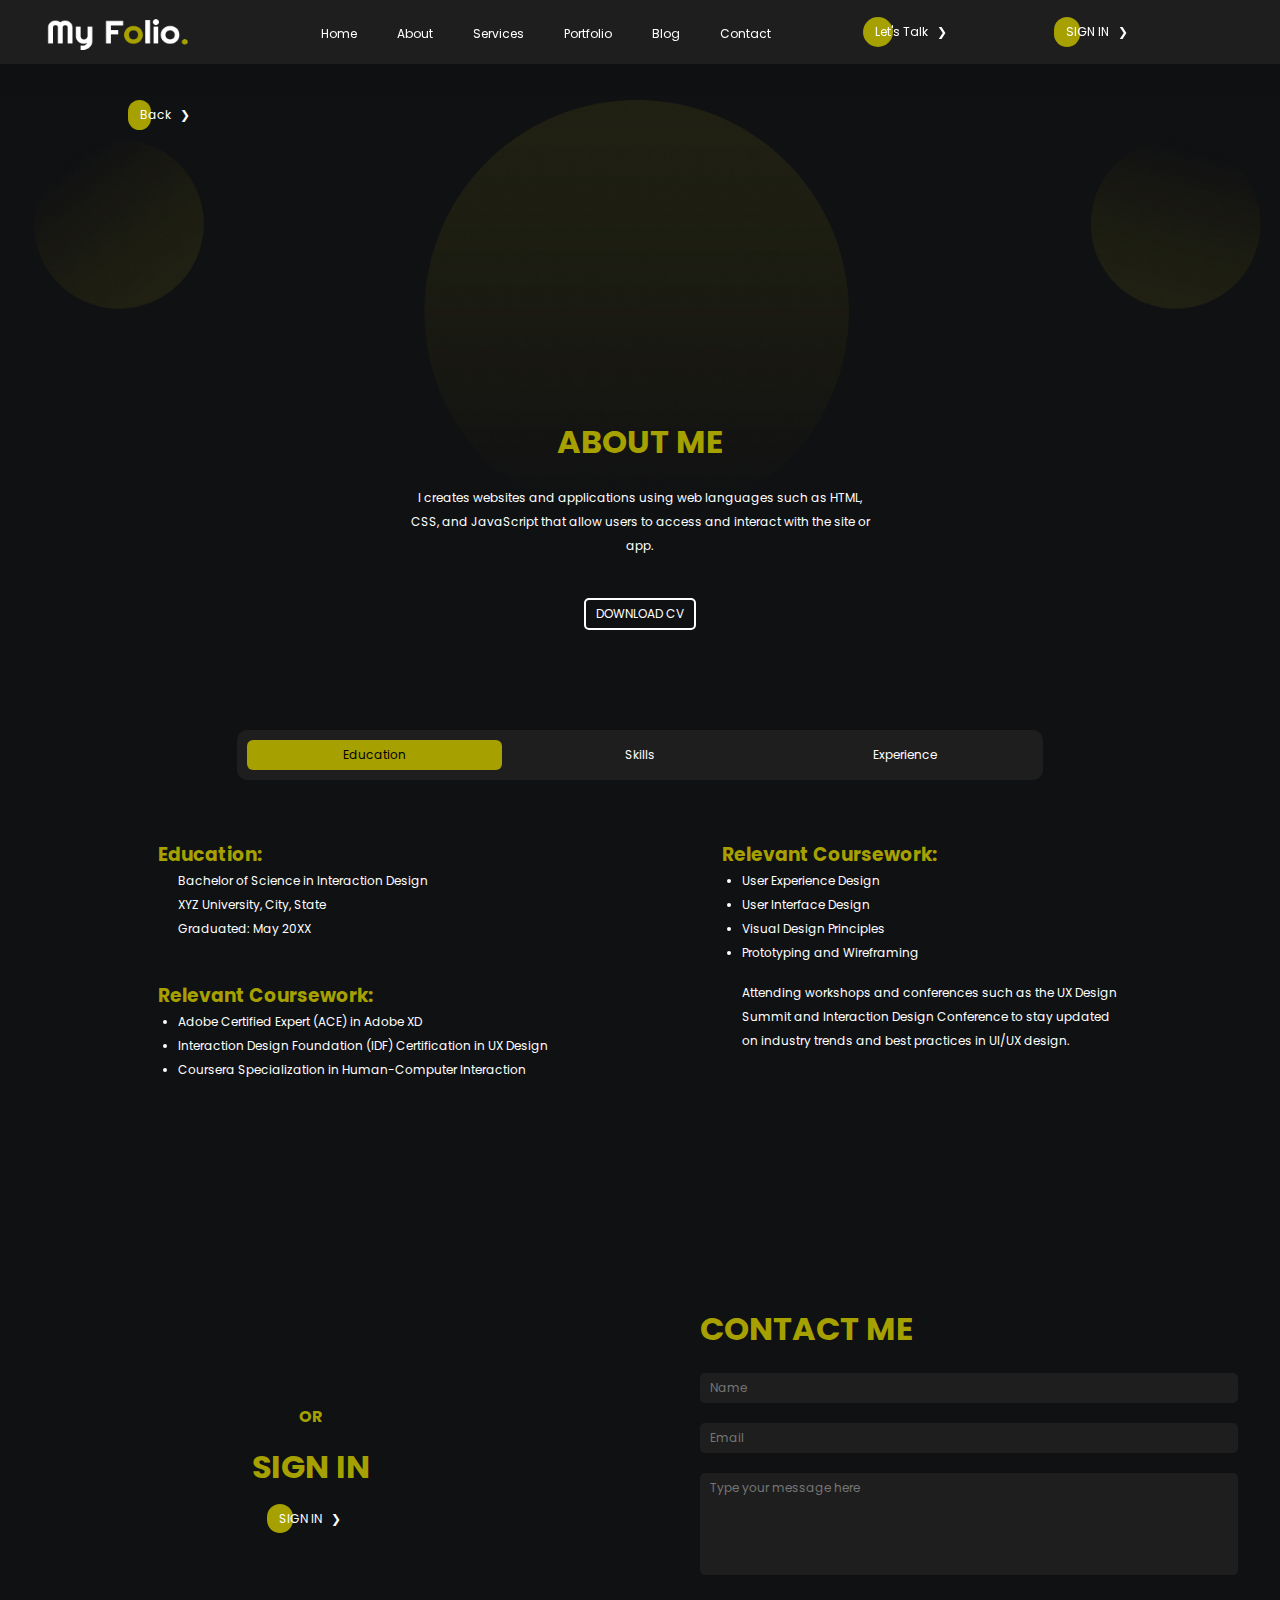
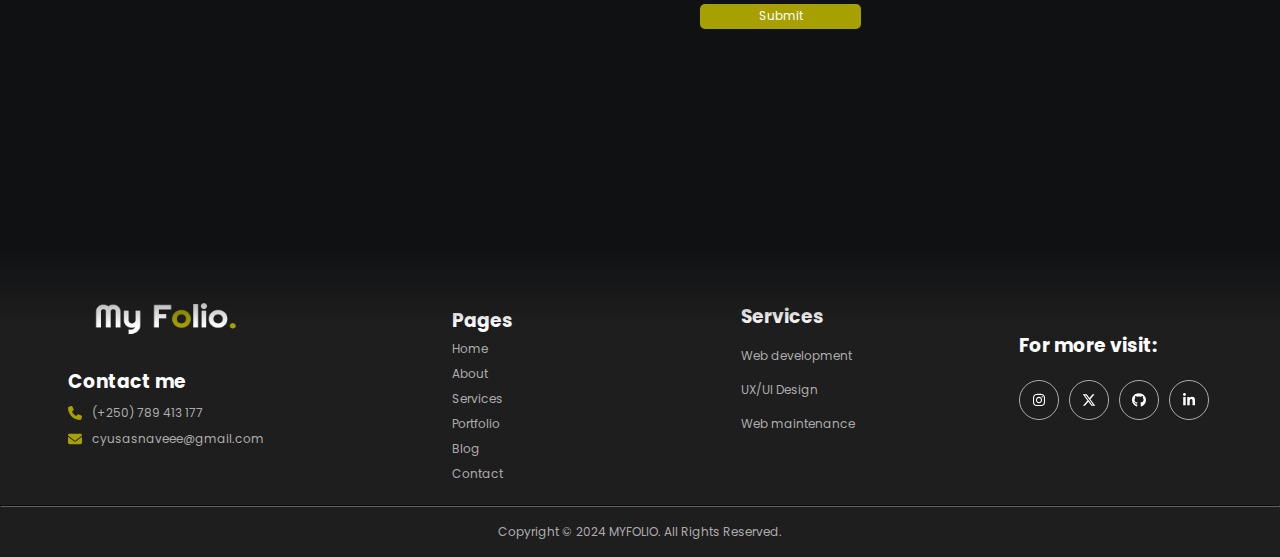
<file: UI/HTML/about.html>
<!DOCTYPE html>
<html lang="en">
  <head>
    <meta charset="UTF-8" />
    <meta name="viewport" content="width=device-width, initial-scale=1.0" />
    <link rel="stylesheet" href="../stylesheets/index.css" />
    <link rel="preconnect" href="https://fonts.googleapis.com" />
    <link rel="preconnect" href="https://fonts.gstatic.com" crossorigin />
    <link
      href="https://fonts.googleapis.com/css2?family=Poppins:wght@300;400;500;600;700&display=swap"
      rel="stylesheet"
    />
    <link
      rel="shortcut icon"
      href="../Assets/favIcon.png"
      type="image/x-icon"
    />
    <title>About Me</title>
  </head>
  <body>
    <main>
      <!-- ------------------------navigation--------------------------------- -->

      <div class="navigation-container">
        <img src="../Assets/logo.png" class="logo" />
        <ul class="nav-list" id="sidemenu">
          <li>
            <div>
              <img
                src="../Assets/xmark-solid.svg"
                class="for-menu"
                onclick="closemenu()"
              />
            </div>
          </li>
          <li><a href="../index.html#home">Home</a></li>
          <li><a href="#">About</a></li>
          <li><a href="../index.html#services">Services</a></li>
          <li><a href="../index.html#portfolio">Portfolio</a></li>
          <li><a href="../index.html#blog">Blog</a></li>
          <li><a href="#contact">Contact</a></li>
        </ul>
        <a href="#contact" class="button-hover"
          ><span>Let's Talk &nbsp; &#10095; </span></a
        >
        <a href="./signIn.html" class="button-hover"
          ><span>SIGN IN &nbsp; &#10095;</span></a
        >
        <div>
          <img
            src="../Assets/bars-solid.svg"
            class="for-menu"
            onclick="openmenu()"
          />
        </div>
      </div>
      <!-- --------------------------about----------------------------- -->

      <div class="about-section">
        <div class="about-page-head-container">
          <img src="../Assets/Group 1000003396.png" alt="" />
          <a href="../index.html#home" class="button-hover back-btn"
            ><span>Back &nbsp; &#10095; </span></a
          >
          <div class="about-head-content">
            <h1 class="portfolio-title">About me</h1>
            <p>
              I creates websites and applications using web languages such as
              HTML, CSS, and JavaScript that allow users to access and interact
              with the site or app.
            </p>
            <a href="#" class="download-btn" download>Download CV</a>
          </div>
        </div>
        <div class="about-content-container">
          <div class="about-contents">
            <div class="portfolio-tab">
              <button class="tablinks" onclick="openTab(event, 'About1')">
                Education
              </button>
              <button class="tablinks" onclick="openTab(event, 'About2')">
                Skills
              </button>
              <button class="tablinks" onclick="openTab(event, 'About3')">
                Experience
              </button>
            </div>
            <div class="portfolio-container">
              <div class="portfolio-content">
                <div class="tabcontent" id="About1">
                  <div class="education-container">
                    <div class="education-card">
                      <h3>Education:</h3>
                      <div class="my-education">
                        <p>Bachelor of Science in Interaction Design</p>
                        <p>XYZ University, City, State</p>
                        <p>Graduated: May 20XX</p>
                      </div>
                    </div>
                    <div class="education-card">
                      <h3>Relevant Coursework:</h3>
                      <div class="my-education">
                        <ul>
                          <li>User Experience Design</li>
                          <li>User Interface Design</li>
                          <li>Visual Design Principles</li>
                          <li>Prototyping and Wireframing</li>
                        </ul>
                      </div>
                    </div>
                    <div class="education-card">
                      <h3>Relevant Coursework:</h3>
                      <div class="my-education">
                        <ul>
                          <li>Adobe Certified Expert (ACE) in Adobe XD</li>
                          <li>
                            Interaction Design Foundation (IDF) Certification in
                            UX Design
                          </li>
                          <li>
                            Coursera Specialization in Human-Computer
                            Interaction
                          </li>
                        </ul>
                      </div>
                    </div>
                    <div class="education-card">
                      <div class="my-education">
                        <p>
                          Attending workshops and conferences such as the UX
                          Design Summit and Interaction Design Conference to
                          stay updated on industry trends and best practices in
                          UI/UX design.
                        </p>
                      </div>
                    </div>
                  </div>
                </div>
                <div class="tabcontent" id="About2">
                  <div class="education-container">
                    <div class="education-card">
                      <h3>Skills:</h3>
                      <div class="my-education">
                        <ul>
                          <li>Problem-Solving</li>
                          <li>Database Management</li>
                          <li>Web Development</li>
                          <li>Software Architecture</li>
                          <li>Soft Skills</li>
                        </ul>
                      </div>
                    </div>
                  </div>
                </div>
                <div class="tabcontent" id="About3">
                  <div class="education-container">
                    <div class="education-card">
                      <h3>Experiences:</h3>
                      <div class="my-education">
                        <ul>
                          <br>
                          <strong>Software Developer</strong>
                          <br>
                          <p>
                            XYZ Tech Solutions, Anytown, USA | January 2018 -
                            Present
                          </p>
                          <br>
                          <strong>Responsibilities:</strong>
                          <br>
                          <li>
                            Collaborate with a cross-functional team of
                            developers, designers, and product managers to
                            develop and maintain web applications.
                          </li>
                          <li>
                            Participate in all phases of the software
                            development lifecycle, including requirements
                            gathering, design, implementation, testing,
                            deployment, and maintenance.
                          </li>
                        </ul>
                      </div>
                    </div>
                  </div>
                </div>
              </div>
            </div>
          </div>
        </div>
      </div>

      <!-- ------------------------- Contact ------------------------------ -->

      <div class="contact-section" id="contact">
        <div class="contact-container">
          <div class="sign-in-section">
            <h4>OR</h4>
            <h1>SIGN IN</h1>
            <div>
              <a href="./signIn.html" class="button-hover contact-btn"
                ><span>SIGN IN &nbsp; &#10095;</span></a
              >
            </div>
          </div>
          <div class="message-container">
            <h1 class="portfolio-title">contact me</h1>
            <form action="">
              <div>
                <input
                  type="text"
                  class="contact-input"
                  placeholder="Name"
                  required
                />
              </div>
              <div>
                <input
                  type="email"
                  class="contact-input"
                  placeholder="Email"
                  required
                />
              </div>
              <div>
                <textarea
                  class="contact-input message-input"
                  placeholder="Type your message here"
                  cols="30"
                  rows="5"
                ></textarea>
              </div>
              <div>
                <button type="submit" class="contact-submit-btn">Submit</button>
              </div>
            </form>
          </div>
        </div>
      </div>
    </main>
    <footer>
      <div class="footer-section">
        <div class="footer-blur-div"></div>
        <div class="footer-container-1">
          <div class="footer-content-1">
            <div class="content-1-logo">
              <img src="../Assets/logo.png" class="logo" />
            </div>
            <div class="footer-contact">
              <div>
                <h3>Contact me</h3>
                <div class="contact-text">
                  <img src="../Assets/phone-solid.svg" alt="" />
                  (+250) 789 413 177
                </div>
                <div class="contact-text">
                  <img src="../Assets/envelope-solid.svg" alt="" />
                  cyusasnaveee@gmail.com
                </div>
              </div>
            </div>
          </div>
          <div class="footer-content-2">
            <div class="footer-navigation">
              <div>
                <h3>Pages</h3>
                <ul>
                  <li><a href="../index.html#home">Home</a></li>
                  <li><a href="#">About</a></li>
                  <li><a href="../index.html#services">Services</a></li>
                  <li><a href="../index.html#portfolio">Portfolio</a></li>
                  <li><a href="../index.html#blog">Blog</a></li>
                  <li><a href="#contact">Contact</a></li>
                </ul>
              </div>
            </div>
          </div>

          <div class="footer-services">
            <div>
              <h3>Services</h3>
              <p>Web development</p>
              <p>UX/UI Design</p>
              <p>Web maintenance</p>
            </div>
          </div>

          <div class="footer-content-3">
            <div>
              <h3>For more visit:</h3>
              <div class="Socials-container">
                <div><img src="../Assets/instagram (1).svg" alt="" /></div>
                <div><img src="../Assets/x-twitter (1).svg" alt="" /></div>
                <div><img src="../Assets/github (1).svg" alt="" /></div>
                <div><img src="../Assets/linkedin-in (1).svg" alt="" /></div>
              </div>
            </div>
          </div>
        </div>
        <hr class="horizontal-line" />
        <div class="footer-container-2">
          Copyright &copy; 2024 MYFOLIO. All Rights Reserved.
        </div>
      </div>
    </footer>
    <script src="../Scripts/index.js"></script>
  </body>
</html>
</file>
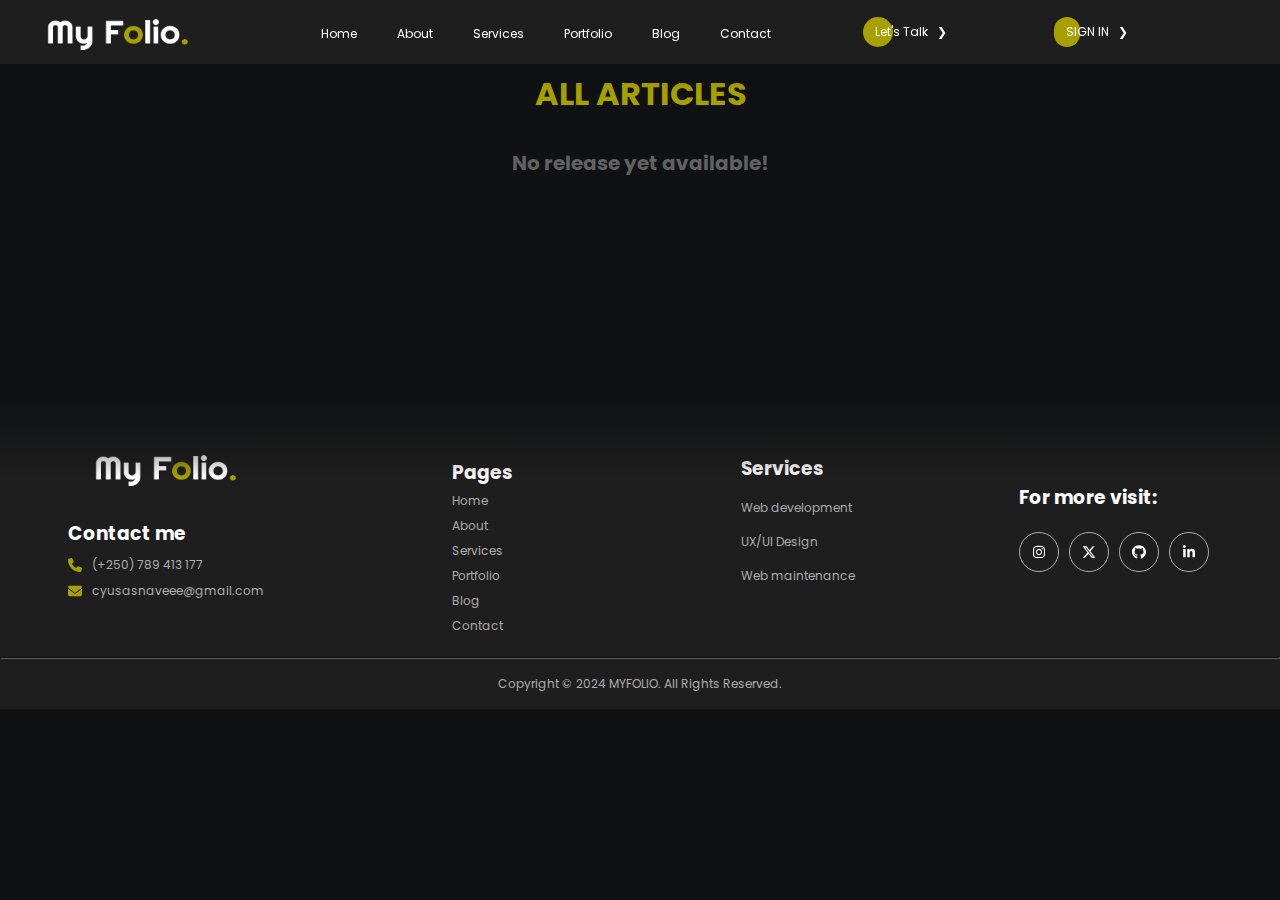
<file: UI/HTML/allArticles.html>
<!DOCTYPE html>
<html lang="en">
  <head>
    <meta charset="UTF-8" />
    <meta name="viewport" content="width=device-width, initial-scale=1.0" />
    <link rel="stylesheet" href="../stylesheets/index.css" />
    <link rel="preconnect" href="https://fonts.googleapis.com" />
    <link rel="preconnect" href="https://fonts.gstatic.com" crossorigin />
    <link
      href="https://fonts.googleapis.com/css2?family=Poppins:wght@300;400;500;600;700&display=swap"
      rel="stylesheet"
    />
    <link
      rel="shortcut icon"
      href="../Assets/favIcon.png"
      type="image/x-icon"
    />
    <title>All Projects</title>
  </head>
  <body>
    <main>
      <!-- ------------------------navigation--------------------------------- -->

      <div class="navigation-container">
        <img src="../Assets/logo.png" class="logo" />
        <ul class="nav-list" id="sidemenu">
          <li>
            <div>
              <img
                src="../Assets/xmark-solid.svg"
                class="for-menu"
                onclick="closemenu()"
              />
            </div>
          </li>
          <li><a href="../index.html">Home</a></li>
          <li><a href="../HTML/about.html">About</a></li>
          <li><a href="../index.html#services">Services</a></li>
          <li><a href="../index.html#portfolio">Portfolio</a></li>
          <li><a href="../index.html#indexBlogView">Blog</a></li>
          <li><a href="../index.html#contact">Contact</a></li>
        </ul>
        <a href="../index.html#contact" class="button-hover"
          ><span>Let's Talk &nbsp; &#10095; </span></a
        >
        <a href="../HTML/signIn.html" class="button-hover"
          ><span>SIGN IN &nbsp; &#10095;</span></a
        >
        <div>
          <img
            src="../Assets/bars-solid.svg"
            class="for-menu"
            onclick="openmenu()"
          />
        </div>
      </div>
      <!-- -------------all articles--------------------------- -->
      <div class="blog-section all-project-padding" id="blog-allArticle-page">
        <!-- <h1 class="portfolio-title center-text">All articles</h1>
        <div class="my-articles">
          <div class="blog-container">
            <div class="blog-card">
              <div class="blog-image">
                <img src="../Assets/blog-1.png" class="the-blog-image" />
              </div>
              <div class="blog-card-content">
                <h3>Reasons Business needs Agency</h3>
                <p>
                  Design Club is a digital agency specialized in ecommerce. We
                  build scalable, high-end web shops.
                </p>
                <div class="blog-card-stats">
                  <div class="blog-btn">
                    <img src="../Assets/heart-solid.svg" />
                    201
                  </div>
                  <div class="blog-btn">
                    <img src="../Assets/comment-solid.svg" alt="" />
                    301
                  </div>
                  <div>
                    <a
                      href="../HTML/singleBlog.html"
                      class="button-hover blog-btn"
                      ><span>See more &nbsp; &#10095;</span></a
                    >
                  </div>
                </div>
              </div>
            </div>
          </div>
        </div> -->
      </div>
    </main>
    <footer>
      <div class="footer-section">
        <div class="footer-blur-div"></div>
        <div class="footer-container-1">
          <div class="footer-content-1">
            <div class="content-1-logo">
              <img src="../Assets/logo.png" class="logo" />
            </div>
            <div class="footer-contact">
              <div>
                <h3>Contact me</h3>
                <div class="contact-text">
                  <img src="../Assets/phone-solid.svg" alt="" />
                  (+250) 789 413 177
                </div>
                <div class="contact-text">
                  <img src="../Assets/envelope-solid.svg" alt="" />
                  cyusasnaveee@gmail.com
                </div>
              </div>
            </div>
          </div>
          <div class="footer-content-2">
            <div class="footer-navigation">
              <div>
                <h3>Pages</h3>
                <ul>
                  <li><a href="../index.html">Home</a></li>
                  <li><a href="../HTML/about.html">About</a></li>
                  <li><a href="../index.html#services">Services</a></li>
                  <li><a href="../index.html#portfolio">Portfolio</a></li>
                  <li><a href="../index.html#blog">Blog</a></li>
                  <li><a href="../index.html#contact">Contact</a></li>
                </ul>
              </div>
            </div>
          </div>

          <div class="footer-services">
            <div>
              <h3>Services</h3>
              <p>Web development</p>
              <p>UX/UI Design</p>
              <p>Web maintenance</p>
            </div>
          </div>

          <div class="footer-content-3">
            <div>
              <h3>For more visit:</h3>
              <div class="Socials-container">
                <div><img src="../Assets/instagram (1).svg" alt="" /></div>
                <div><img src="../Assets/x-twitter (1).svg" alt="" /></div>
                <div><img src="../Assets/github (1).svg" alt="" /></div>
                <div><img src="../Assets/linkedin-in (1).svg" alt="" /></div>
              </div>
            </div>
          </div>
        </div>
        <hr class="horizontal-line" />
        <div class="footer-container-2">
          Copyright &copy; 2024 MYFOLIO. All Rights Reserved.
        </div>
      </div>
    </footer>
    <script src="../Scripts/index.js"></script>
    <script src="../Scripts/allArticles.js"></script>
  </body>
</html>
</file>
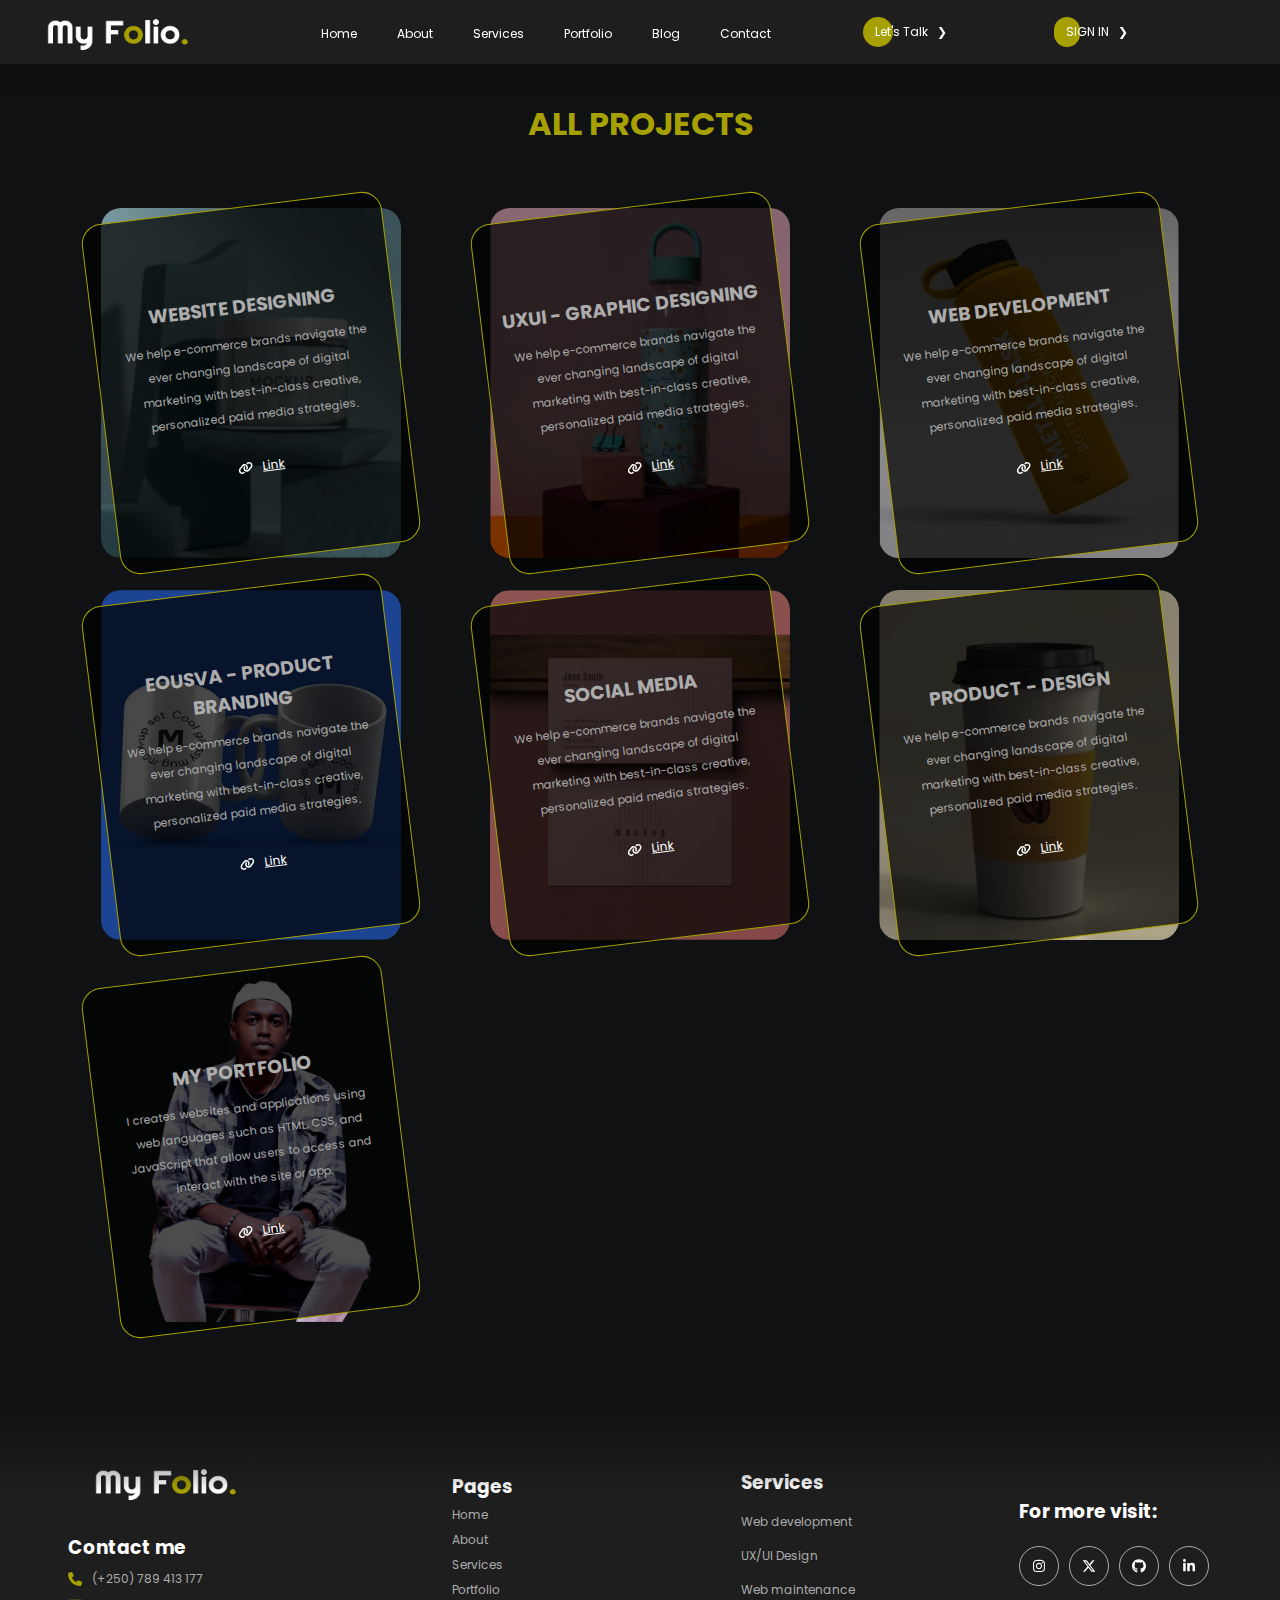
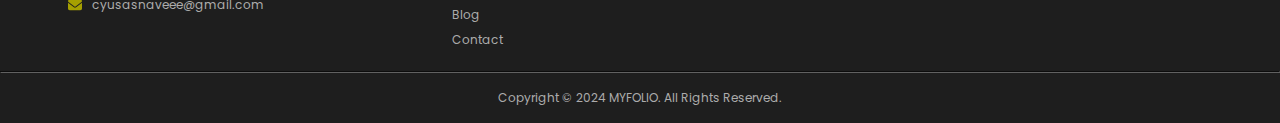
<file: UI/HTML/allProjects.html>
<!DOCTYPE html>
<html lang="en">
  <head>
    <meta charset="UTF-8" />
    <meta name="viewport" content="width=device-width, initial-scale=1.0" />
    <link rel="stylesheet" href="../stylesheets/index.css" />
    <link rel="preconnect" href="https://fonts.googleapis.com" />
    <link rel="preconnect" href="https://fonts.gstatic.com" crossorigin />
    <link
      href="https://fonts.googleapis.com/css2?family=Poppins:wght@300;400;500;600;700&display=swap"
      rel="stylesheet"
    />
    <link rel="shortcut icon" href="../Assets/favIcon.png" type="image/x-icon">
    <title>All Projects</title>
  </head>
  <body>
    <main>
      <!-- ------------------------navigation--------------------------------- -->

      <div class="navigation-container">
        <img src="../Assets/logo.png" class="logo" />
        <ul class="nav-list" id="sidemenu">
          <li>
            <div>
              <img
                src="../Assets/xmark-solid.svg"
                class="for-menu"
                onclick="closemenu()"
              />
            </div>
          </li>
          <li><a href="../index.html">Home</a></li>
          <li><a href="../HTML/about.html">About</a></li>
          <li><a href="../index.html#services">Services</a></li>
          <li><a href="../index.html#portfolio">Portfolio</a></li>
          <li><a href="../index.html#blog">Blog</a></li>
          <li><a href="../index.html#contact">Contact</a></li>
        </ul>
        <a href="#contact" class="button-hover"
          ><span>Let's Talk &nbsp; &#10095; </span></a
        >
        <a href="../HTML/signIn.html" class="button-hover"
          ><span>SIGN IN &nbsp; &#10095;</span></a
        >
        <div>
          <img
            src="../Assets/bars-solid.svg"
            class="for-menu"
            onclick="openmenu()"
          />
        </div>
      </div>
      <!-- -------------all projects--------------------------- -->
      <div class="portfolio-section all-project-padding" id="portfolio">
        <h1 class="portfolio-title">All projects</h1>
        <div class="portfolio-container">
          <div class="portfolio-content">
            <div id="Tab1" class="tabcontent">
              <div class="project-card">
                <img src="../Assets/project-1.png" class="project-image" />
                <div class="layer">
                  <h3>Website Designing</h3>
                  <p>
                    We help e-commerce brands navigate the ever changing
                    landscape of digital marketing with best-in-class creative,
                    personalized paid media strategies.
                  </p>
                  <a href="#" class="project-link">
                    <img src="../Assets/link-solid (1).svg" class="link" />
                    Link
                  </a>
                </div>
              </div>
              <div class="project-card">
                <img src="../Assets/project-2.png" class="project-image" />
                <div class="layer">
                  <h3>UXUI - Graphic Designing</h3>
                  <p>
                    We help e-commerce brands navigate the ever changing
                    landscape of digital marketing with best-in-class creative,
                    personalized paid media strategies.
                  </p>
                  <a href="#" class="project-link">
                    <img src="../Assets/link-solid (1).svg" class="link" />
                    Link
                  </a>
                </div>
              </div>
              <div class="project-card">
                <img src="../Assets/project-3.png" class="project-image" />
                <div class="layer">
                  <h3>Web Development</h3>
                  <p>
                    We help e-commerce brands navigate the ever changing
                    landscape of digital marketing with best-in-class creative,
                    personalized paid media strategies.
                  </p>
                  <a href="#" class="project-link">
                    <img src="../Assets/link-solid (1).svg" class="link" />
                    Link
                  </a>
                </div>
              </div>
              <div class="project-card">
                <img src="../Assets/project-4.png" class="project-image" />
                <div class="layer">
                  <h3>eousva - Product Branding</h3>
                  <p>
                    We help e-commerce brands navigate the ever changing
                    landscape of digital marketing with best-in-class creative,
                    personalized paid media strategies.
                  </p>
                  <a href="#" class="project-link">
                    <img src="../Assets/link-solid (1).svg" class="link" />
                    Link
                  </a>
                </div>
              </div>
              <div class="project-card">
                <img src="../Assets/project-5.png" class="project-image" />
                <div class="layer">
                  <h3>Social Media</h3>
                  <p>
                    We help e-commerce brands navigate the ever changing
                    landscape of digital marketing with best-in-class creative,
                    personalized paid media strategies.
                  </p>
                  <a href="#" class="project-link">
                    <img src="../Assets/link-solid (1).svg" class="link" />
                    Link
                  </a>
                </div>
              </div>
              <div class="project-card">
                <img src="../Assets/project-6.png" class="project-image" />
                <div class="layer">
                  <h3>Product - Design</h3>
                  <p>
                    We help e-commerce brands navigate the ever changing
                    landscape of digital marketing with best-in-class creative,
                    personalized paid media strategies.
                  </p>
                  <a href="#" class="project-link">
                    <img src="../Assets/link-solid (1).svg" class="link" />
                    Link
                  </a>
                </div>
              </div>
              <div class="project-card">
                <img src="../Assets/meSnave 1.png" class="project-image" />
                <div class="layer">
                  <h3>My portfolio</h3>
                  <p>
                    I creates websites and applications using web languages such
                    as HTML, CSS, and JavaScript that allow users to access and
                    interact with the site or app.
                  </p>
                  <a href="#" class="project-link">
                    <img src="../Assets/link-solid (1).svg" class="link" />
                    Link
                  </a>
                </div>
              </div>
            </div>
          </div>
        </div>
      </div>
    </main>
    <footer>
      <div class="footer-section">
        <div class="footer-blur-div"></div>
        <div class="footer-container-1">
          <div class="footer-content-1">
            <div class="content-1-logo">
              <img src="../Assets/logo.png" class="logo" />
            </div>
            <div class="footer-contact">
              <div>
                <h3>Contact me</h3>
                <div class="contact-text">
                  <img src="../Assets/phone-solid.svg" alt="" />
                  (+250) 789 413 177
                </div>
                <div class="contact-text">
                  <img src="../Assets/envelope-solid.svg" alt="" />
                  cyusasnaveee@gmail.com
                </div>
              </div>
            </div>
          </div>
          <div class="footer-content-2">
            <div class="footer-navigation">
              <div>
                <h3>Pages</h3>
                <ul>
                  <li><a href="../index.html">Home</a></li>
                  <li><a href="../HTML/about.html">About</a></li>
                  <li><a href="../index.html#services">Services</a></li>
                  <li><a href="../index.html#portfolio">Portfolio</a></li>
                  <li><a href="../index.html#blog">Blog</a></li>
                  <li><a href="../index.html#contact">Contact</a></li>
                </ul>
              </div>
            </div>
          </div>

          <div class="footer-services">
            <div>
              <h3>Services</h3>
              <p>Web development</p>
              <p>UX/UI Design</p>
              <p>Web maintenance</p>
            </div>
          </div>

          <div class="footer-content-3">
            <div>
              <h3>For more visit:</h3>
              <div class="Socials-container">
                <div><img src="../Assets/instagram (1).svg" alt="" /></div>
                <div><img src="../Assets/x-twitter (1).svg" alt="" /></div>
                <div><img src="../Assets/github (1).svg" alt="" /></div>
                <div><img src="../Assets/linkedin-in (1).svg" alt="" /></div>
              </div>
            </div>
          </div>
        </div>
        <hr class="horizontal-line" />
        <div class="footer-container-2">
          Copyright &copy; 2024 MYFOLIO. All Rights Reserved.
        </div>
      </div>
    </footer>
    <script src="../Scripts/index.js"></script>
  </body>
</html>
</file>
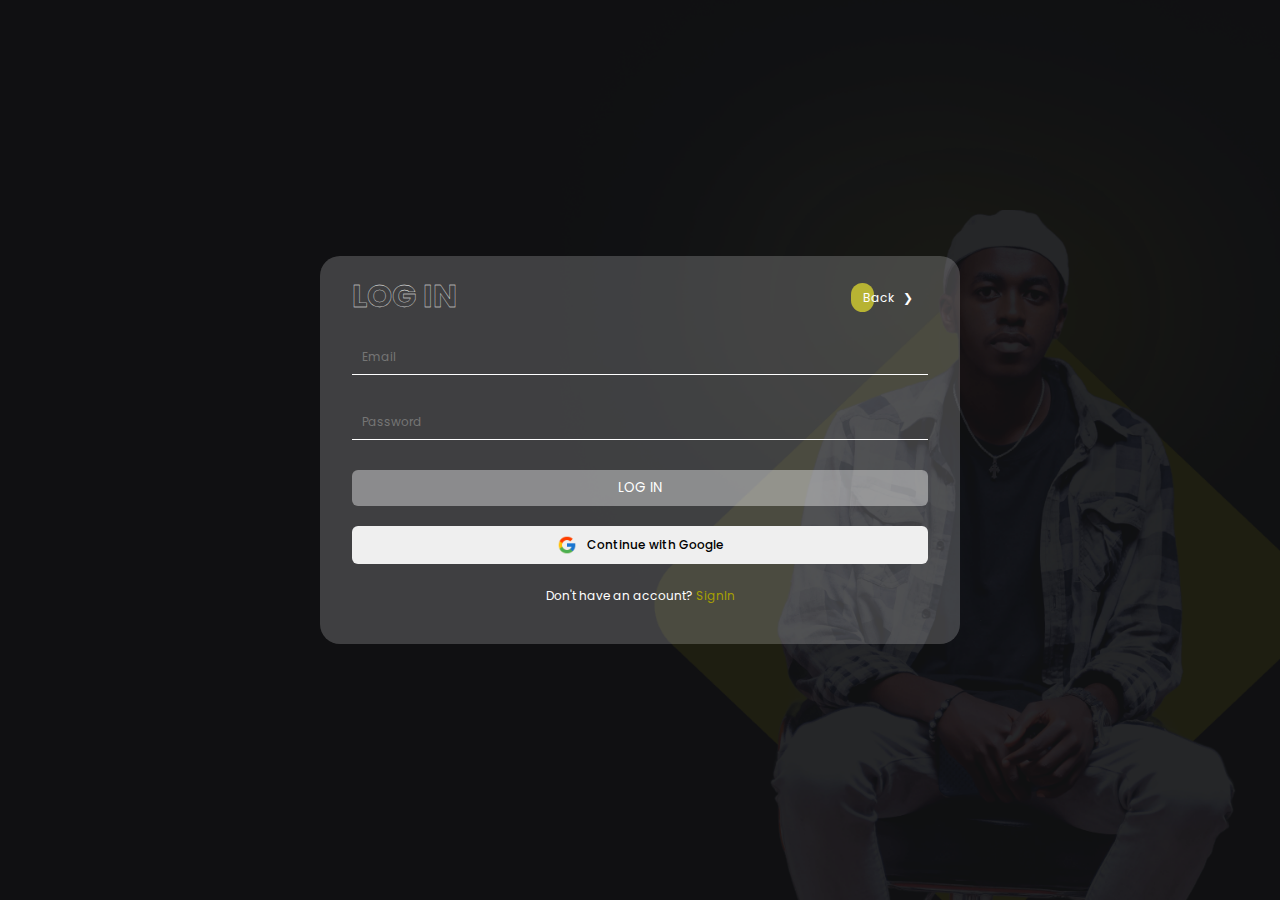
<file: UI/HTML/logIn.html>
<!DOCTYPE html>
<html lang="en">
  <head>
    <meta charset="UTF-8" />
    <meta name="viewport" content="width=device-width, initial-scale=1.0" />
    <link rel="stylesheet" href="../stylesheets/signIn.css" />
    <link rel="preconnect" href="https://fonts.googleapis.com" />
    <link rel="preconnect" href="https://fonts.gstatic.com" crossorigin />
    <link
      href="https://fonts.googleapis.com/css2?family=Poppins:wght@300;400;500;600;700&display=swap"
      rel="stylesheet"
    />
    <link
      rel="shortcut icon"
      href="../Assets/favIcon.png"
      type="image/x-icon"
    />
    <title>LOG IN</title>
  </head>
  <body>
    <div class="back-blur">
      <div id="loader-container">
        <div class="loader"></div>
      </div>
      <div class="signIn-section">
        <div class="sign-form-container">
          <div class="signIn-head">
            <h1>Log in</h1>
            <div class="view-all-article-container">
              <a href="./signIn.html" class="button-hover"
                ><span>Back &nbsp; &#10095;</span></a
              >
            </div>
          </div>
          <div class="validation-container" id="LogInvalidationContainer"></div>
          <form id="myLogInForm">
            <p>
              <input
                type="email"
                name="email"
                id="LogInEmail"
                class="signIn-input"
                placeholder="Email"
              />
            </p>
            <p>
              <input
                type="password"
                name="password"
                id="LogInPassword"
                class="signIn-input"
                placeholder="Password"
              />
            </p>
            <button
              href="../HTML/adminPanel.html"
              type="submit"
              class="sign-submit-button"
            >
              LOG IN
            </button>
          </form>
          <button class="google-button">
            <img src="../Assets/icons8-google-48 (2).png" alt="" />
            Continue with Google
          </button>
          <p>
            Don't have an account?
            <a href="../HTML/signIn.html" class="link">SignIn</a>
          </p>
        </div>
      </div>
    </div>
    <script src="../Scripts/logIn.js"></script>
  </body>
</html>
</file>
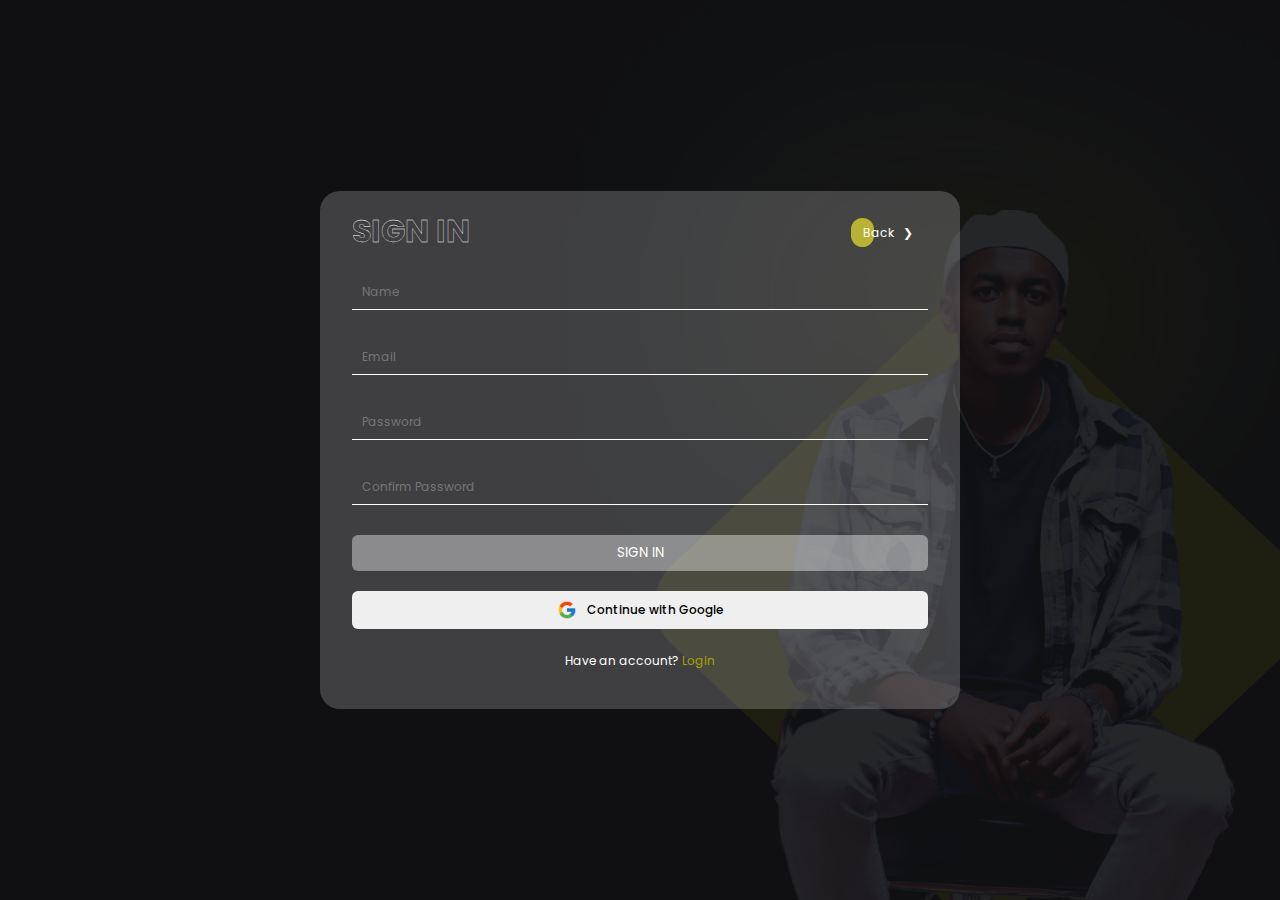
<file: UI/HTML/signIn.html>
<!DOCTYPE html>
<html lang="en">
  <head>
    <meta charset="UTF-8" />
    <meta name="viewport" content="width=device-width, initial-scale=1.0" />
    <link rel="preconnect" href="https://fonts.googleapis.com" />
    <link rel="preconnect" href="https://fonts.gstatic.com" crossorigin />
    <link
      href="https://fonts.googleapis.com/css2?family=Poppins:wght@300;400;500;600;700&display=swap"
      rel="stylesheet"
    />
    <link
      rel="shortcut icon"
      href="../Assets/favIcon.png"
      type="image/x-icon"
    />
    <link rel="stylesheet" href="../stylesheets/signIn.css" />

    <title>SIGN IN</title>
  </head>
  <body>
    <div class="back-blur">
      <div id="loader-container">
        <div class="loader"></div>
      </div>
      <div class="signIn-section">
        <div class="sign-form-container">
          <div class="signIn-head">
            <h1>Sign in</h1>
            <div class="view-all-article-container">
              <a href="../index.html" class="button-hover"
                ><span>Back &nbsp; &#10095;</span></a
              >
            </div>
          </div>
          <div class="validation-container" id="validationContainer"></div>
          <form id="mySignInForm">
            <p>
              <input
                type="text"
                name="name"
                id="signInName"
                class="signIn-input"
                placeholder="Name"
              />
            </p>
            <p>
              <input
                type="email"
                name="email"
                id="signInEmail"
                class="signIn-input"
                placeholder="Email"
              />
            </p>
            <p>
              <input
                type="password"
                name="password"
                id="SignInPassword"
                class="signIn-input"
                placeholder="Password"
              />
            </p>
            <p>
              <input
                type="password"
                name="ConfirmPassword"
                id="signInConfirmPassword"
                class="signIn-input"
                placeholder="Confirm Password"
              />
            </p>
            <button type="submit" class="sign-submit-button">SIGN IN</button>
          </form>
          <button class="google-button">
            <img src="../Assets/icons8-google-48 (2).png" alt="" />
            Continue with Google
          </button>
          <p>
            Have an account? <a href="../HTML/logIn.html" class="link">LogIn</a>
          </p>
        </div>
      </div>
    </div>
    <script src="../Scripts/signIn.js"></script>
  </body>
</html>
</file>
<file: UI/stylesheets/index.css>
* {
  margin: 0;
  padding: 0;
  box-sizing: border-box;
  font-family: "Poppins", sans-serif;
  scroll-behavior: smooth;
}

:root {
  --fav-color: #a6a001;
  --black-light: #1e1e1e;
  --base-black: #101113;
  --light-gray: #616161;
  --nd-light-gray: #acacac;
  --XX-small-font-size: 0.5rem;
  --X-small-font-size: 0.75rem;
  --small-font-size: 0.85rem;
  --base-font-size: 1rem;
  --medium-font-size: 1.25rem;
  --large-font-size: 1.5rem;
  --extra-large-font-size: 2rem;
}
body {
  background: var(--base-black);
  color: #fff;
  width: 100%;
  height: max-content;
  overflow-x: hidden;
}
::-webkit-scrollbar {
  width: 10px;
}
::-webkit-scrollbar-track {
  background: transparent;
}
::-webkit-scrollbar-thumb {
  background: transparent;
  border: 1px solid var(--light-gray);
  border-radius: 100svw;
}
.flex-center {
  display: flex;
  justify-content: center;
  align-items: center;
}
.flex-col-center {
  display: flex;
  justify-content: center;
  align-items: center;
  flex-direction: column;
}
.flex-btn-center {
  display: flex;
  justify-content: space-between;
  align-items: center;
}
.flex-around-center {
  display: flex;
  justify-content: space-around;
  align-items: center;
}
.w-full {
  width: 100%;
}
.h-full {
  height: 100%;
}
.h-max {
  height: max-content;
}
.w-auto {
  width: 90%;
  margin: auto;
}
.text-sm {
  font-size: var(--X-small-font-size);
}
main {
  padding-bottom: 50px;
}
.lines {
  position: absolute;
  top: 0;
  width: 90%;
  margin: auto;
  z-index: -1;
}
.navigation-container {
  width: 100%;
  height: 4rem;
  background: var(--black-light);
  position: fixed;
  top: 0;
  left: 0;
  display: flex;
  align-items: center;
  justify-content: space-around;
  z-index: 999;
  box-shadow: 1px 1px 20px var(--base-black);
}
.logo {
  width: 9rem;
  height: 2.5rem;
}
.nav-list {
  display: flex;
  gap: 2.5rem;
  list-style: none;
}
.nav-list li a {
  position: relative;
  background: transparent;
  transition: 0.3s;
  text-decoration: none;
  color: white;
  font-size: var(--X-small-font-size);
}
.nav-list li a:hover {
  color: var(--fav-color);
}
.button-hover {
  position: relative;
  background: transparent;
  transition: 0.3s ease-in-out;
  padding: 6px 15px 6px 12px;
  border-radius: 100svw;
  color: #fff;
  text-decoration: none;
  font-size: var(--X-small-font-size);
}
.button-hover span {
  z-index: 1;
}
.button-hover::before {
  content: "";
  width: 30%;
  height: 100%;
  position: absolute;
  background-color: var(--fav-color);
  border-radius: 100svw;
  top: 0;
  left: 0;
  z-index: -1;
  transition: 0.3s ease-in-out;
}
.button-hover:hover {
  color: #fff;
  z-index: 2;
}
.button-hover:hover::before {
  width: 100%;
  z-index: -1;
}
.for-menu {
  display: none;
  width: 20px;
  margin-right: 10px;
}
.about-btn {
  margin-top: 20px;
}

/* ----------------------Home---------------------------- */

.home-section {
  position: relative;
  width: 100%;
  height: 100vh;
}

.home-container {
  width: 90%;
  margin: auto;
  height: 90%;
  display: flex;
}
.container-1 {
  display: flex;
  flex-direction: column;
  justify-content: center;
  flex-basis: 60%;
  gap: 10px;
}
.container-1 h1 {
  font-size: calc(var(--extra-large-font-size) + 0.5rem);
}
.container-1 h1 span {
  position: relative;
  color: var(--base-black);
}
.container-1 h1 span::before {
  content: attr(data-text);
  position: absolute;
  left: 0;
  width: 0%;
  height: 100%;
  color: var(--fav-color);
  -webkit-text-stroke: 0vw var(--fav-color);
  border-right: 2px solid var(--fav-color);
  overflow: hidden;
  animation: name 6s linear infinite;
}
@keyframes name {
  0%,
  10%,
  100% {
    width: 0%;
  }
  70%,
  90% {
    width: 100%;
  }
}
.container-1 h2 {
  font-size: var(--extra-large-font-size);
}
.container-1 p {
  font-size: calc(var(--small-font-size) - 0.05rem);
  color: var(--nd-light-gray);
  line-height: 30px;
  margin-bottom: 40px;
  width: 80%;
}
.about-btn {
  padding: 8px 20px 8px 15px;
}
.profile-container {
  position: relative;
  display: flex;
  flex-direction: column;
  align-items: center;
  justify-content: center;
  flex-basis: 40%;
  height: 100%;
  overflow: hidden;
}
.Ellipse {
  position: absolute;
  width: 100%;
  top: 0;
}
.Rectangle {
  position: absolute;
  bottom: -50px;
  width: 100%;
}
.picture {
  position: absolute;
  bottom: 0;
  width: 100%;
}
.design-1 {
  position: absolute;
  left: 10%;
  bottom: 75%;
  background: #fff;
  color: var(--base-black);
  padding: 2px 10px;
  font-size: var(--X-small-font-size);
  border-radius: 3px;
}
.design-2 {
  position: absolute;
  bottom: 65%;
  right: 0;
  background: #fff;
  color: var(--base-black);
  padding: 2px 10px;
  font-size: var(--X-small-font-size);
  border-radius: 3px;
  z-index: -1;
}
.shadow-box {
  position: absolute;
  bottom: 0;
  left: 0;
  width: 100%;
  height: 4rem;
  background: linear-gradient(transparent, var(--base-black));
}
.moving-container {
  position: absolute;
  bottom: 0;
  left: 0;
  width: 100%;
  background-color: var(--black-light);
  height: 10%;
  overflow: hidden;
  mask-image: linear-gradient(
    90deg,
    transparent,
    #fff 20%,
    #fff 80%,
    transparent
  );
}
.move {
  height: 100%;
  display: flex;
  justify-content: space-between;
  align-items: center;
  white-space: nowrap;
  animation: animate 40s linear infinite;
  transition: 0.5s ease-in-out;
}
@keyframes animate {
  0%,
  100% {
    transform: translateX(0%);
  }
  100% {
    transform: translateX(-100%);
  }
}
.move h2 {
  text-transform: uppercase;
  color: var(--light-gray);
  margin-left: 35px;
  font-weight: 600;
}
.move h2 span {
  display: inline-flex;
}
/* ----------------------about----------------------------- */

.about-page-head-container {
  width: 100%;
  position: relative;
  height: 70vh;
  display: flex;
  justify-content: center;
  align-items: end;
}
.about-page-head-container img {
  position: absolute;
  top: 100px;
  left: 0;
  width: 100%;
  z-index: -1;
}
.about-head-content {
  display: flex;
  flex-direction: column;
  justify-content: center;
  align-items: center;
}
.about-head-content p {
  width: 50%;
  text-align: center;
  font-size: var(--X-small-font-size);
  line-height: var(--large-font-size);
}
.download-btn {
  padding: 5px 10px;
  background: transparent;
  border: 2px solid white;
  border-radius: 5px;
  margin-top: 40px;
  text-decoration: none;
  color: white;
  font-size: var(--X-small-font-size);
  text-transform: uppercase;
  transition: 0.5s;
}
.download-btn:hover {
  background: var(--fav-color);
  border: 2px solid var(--fav-color);
}
.about-content-container {
  width: 100%;
  height: max-content;
  display: flex;
  justify-content: center;
  align-items: center;
  margin-top: 100px;
}
.about-contents {
  width: 90%;
  display: flex;
  flex-direction: column;
  justify-content: center;
  align-items: center;
}
#About1 {
  width: 100%;
}
.education-container {
  width: 100%;
  display: grid;
  grid-template-columns: repeat(auto-fit, minmax(min(400px, 100%), 1fr));
  gap: 1rem;
  justify-items: center;
}
.education-card {
  width: 400px;
  height: max-content;
  display: flex;
  flex-direction: column;
  justify-content: center;
  align-items: start;
}
.education-card h3 {
  color: var(--fav-color);
}
.my-education {
  padding-left: 20px;
  font-size: var(--X-small-font-size);
  line-height: var(--large-font-size);
}
.back-btn {
  position: absolute;
  top: 100px;
  left: 10%;
}

/* ----------------------Services---------------------------- */

.service-section {
  display: flex;
  align-items: center;
  justify-content: center;
  width: 95%;
  height: max-content;
  margin: auto;
  padding-top: 100px;
}
.service-container {
  width: 100%;
  display: grid;
  grid-template-columns: repeat(auto-fit, minmax(min(300px, 100%), 1fr));
  gap: 20px;
  flex-basis: 100%;
  justify-items: center;
  align-items: center;
  padding: 20px;
}
.service-card {
  width: 300px;
  height: 350px;
  background: var(--black-light);
  padding: 1.5rem;
  border-radius: 20px;
  transition: 0.5s;
}
.service-card:hover {
  background: linear-gradient(45deg, transparent, var(--fav-color));
  color: black;
  transform: translateY(-10%);
}
.logo-service-container {
  width: 100%;
  height: 30%;
  display: flex;
  align-items: flex-start;
}
.logo-service {
  width: 20%;
}
.title {
  text-transform: uppercase;
  writing-mode: vertical-rl;
  color: var(--light-gray);
}
.content {
  width: 100%;
  height: 70%;
  display: flex;
  flex-direction: column;
  justify-content: center;
  gap: 1rem;
}
.content-title {
  font-weight: 500;
  line-height: var(--large-font-size);
}
.content-description {
  font-size: var(--X-small-font-size);
  line-height: var(--large-font-size);
  color: var(--nd-light-gray);
}
/* -------------------portfolio----------------------------- */

.portfolio-section {
  width: 95%;
  margin: auto;
  min-height: max-content;
  display: flex;
  flex-direction: column;
  justify-content: center;
  align-items: center;
  padding-top: 70px;
}
.portfolio-title {
  text-transform: uppercase;
  color: var(--fav-color);
  margin-bottom: 20px;
}
.portfolio-tab {
  width: 70%;
  padding: 10px;
  display: flex;
  gap: 10px;
  background: var(--black-light);
  border-radius: 10px;
  margin-bottom: 40px;
}
.tablinks {
  width: 50%;
  height: 30px;
  border: none;
  background: transparent;
  color: white;
  font-size: var(--X-small-font-size);
  transition: 0.3s;
  cursor: pointer;
}
.fa-heart {
  color: transparent;
  -webkit-text-stroke: 0.03svw white;
}
.liked {
  color: red;
  -webkit-text-stroke: 0.03svw red;
}
.active {
  background: var(--fav-color);
  color: black;
  border-radius: 6px;
  text-decoration: none;
}
.portfolio-container {
  width: 100%;
  min-height: max-content;
  display: flex;
  flex-direction: column;
  gap: 60px;
  align-items: center;
  justify-content: center;
  padding: 10px;
}
.portfolio-content {
  padding: 10px;
  width: 100%;
  min-height: max-content;
}
#Tab1,
#Tab2 {
  min-height: 100%;
  display: grid;
  grid-template-columns: repeat(auto-fit, minmax(min(300px, 100%), 1fr));
  justify-items: center;
  align-items: center;
  gap: var(--extra-large-font-size);
  padding: 20px;
}
.project-card {
  position: relative;
  width: 300px;
  height: 350px;
  border-radius: 20px;
}
.project-image {
  width: 100%;
  height: 100%;
  object-fit: cover;
  border-radius: 20px;
  z-index: -1;
}
.layer {
  position: absolute;
  top: 0;
  left: 0;
  width: 100%;
  height: 100%;
  background: rgba(0, 0, 0, 0.7);
  border-radius: 20px;
  display: flex;
  flex-direction: column;
  justify-content: center;
  align-items: center;
  padding: var(--base-font-size);
  transform: skew(7deg, -7deg);
  border: 1px solid var(--fav-color);
  transition: 0.5s;
  z-index: 1;
  color: var(--nd-light-gray);
}
.layer h3 {
  text-transform: uppercase;
  text-align: center;
  transition: 0.5s;
}
.layer p {
  font-size: calc(var(--X-small-font-size) - 0.05rem);
  line-height: var(--large-font-size);
  text-align: center;
  padding: 10px;
  width: 100%;
  transition: 0.5s;
}
.layer:hover {
  transform: skew(0deg, 0deg);
  border: 1px solid var(--base-black);
  background: linear-gradient(45deg, rgba(19, 17, 19, 0.5), var(--fav-color));
  color: white !important;
}
.project-link {
  display: flex;
  align-items: center;
  justify-content: center;
  gap: 10px;
  color: white;
  font-size: var(--X-small-font-size);
  margin-top: 20px;
}
.view-all-article-container {
  margin-top: 50px;
}
.all-project-padding {
  padding-top: 100px;
}
/* -------------------blog------------------------------- */

.blog-section {
  width: 100%;
  height: max-content;
  display: flex;
  flex-direction: column;
  justify-content: center;
  align-items: center;
  gap: 10px;
  padding-top: 70px;
}
.my-articles {
  width: 95%;
}
.blog-container {
  width: 100%;
  height: max-content;
  display: grid;
  grid-template-columns: repeat(auto-fit, minmax(min(300px, 100%), 1fr));
  justify-items: center;
  align-items: center;
  gap: 1.5rem;
  padding: 20px;
}
.center-text {
  text-align: center;
}
.sub-blog-title {
  font-size: var(--medium-font-size);
  color: var(--light-gray);
}
.blog-card {
  width: 300px;
  height: 350px;
  border: 2px solid var(--nd-light-gray);
  border-radius: 20px;
  box-shadow: 2px 2px 30px 10px rgba(0, 0, 0, 1);
}
.blog-image {
  width: 100%;
  height: 50%;
  border-top-left-radius: 20px;
  border-top-right-radius: 20px;
}
.the-blog-image {
  width: 100%;
  height: 100%;
  object-fit: cover;
  border-top-left-radius: 20px;
  border-top-right-radius: 20px;
}
.blog-card-content {
  width: 100%;
  height: 50%;
  padding: 20px;
  display: flex;
  flex-direction: column;
  justify-content: center;
}
.blog-card-content h3 {
  font-size: var(--small-font-size);
  line-height: var(--medium-font-size);
  color: var(--nd-light-gray);
  margin-bottom: 10px;
}
.blog-card-content p {
  font-size: var(--X-small-font-size);
  color: var(--light-gray);
}
.blog-card-stats {
  width: 100%;
  height: max-content;
  display: flex;
  justify-content: space-between;
  align-items: center;
  margin-top: 10px;
}
.blog-card-stats div {
  display: flex;
  justify-content: center;
  align-items: center;
  gap: 5px;
  font-size: var(--X-small-font-size);
  color: var(--nd-light-gray);
  cursor: pointer;
}
.blog-btn {
  font-size: var(--X-small-font-size);
}
/* ----------------------single blog------------------------------- */

.single-blog-section {
  width: 100%;
  height: max-content;
}
.single-blog-container {
  width: 100%;
  height: 60vh;
  position: relative;
}
.single-blog-container img {
  position: absolute;
  top: 0;
  left: 0;
  width: 100%;
  height: 100%;
  object-fit: cover;
  z-index: -1;
}
.single-blog-container-1 {
  width: 100%;
  height: 100%;
}
.back-blur {
  width: 100%;
  height: 100%;
  background-color: rgba(0, 0, 0, 0.7);
  display: flex;
  justify-content: center;
  align-items: center;
  font-size: var(--small-font-size);
  z-index: -1;
}
.single-blog-container-2 {
  width: 100%;
  height: max-content;
  padding: 1rem;
  font-size: var(--small-font-size);
  margin-top: 50px;
}
.single-blog-description {
  width: 90%;
  margin: auto;
  text-align: justify;
  line-height: var(--large-font-size);
}
.single-blog-image {
  width: 30%;
  height: 30%;
  float: left;
  margin-right: 20px;
}
.blur-div {
  width: 100%;
  height: 100px;
  position: absolute;
  bottom: 0;
  background: linear-gradient(transparent, var(--base-black));
}
.single-comment-section {
  background: linear-gradient(var(--black-light), transparent);
  border-radius: 20px;
  margin-top: 50px;
  padding: 20px;
}
.comments-list {
  width: 100%;
  height: max-content;
}
.comment-container {
  width: 100%;
  margin-top: 20px;
}
.comment-user {
  display: flex;
  font-weight: 700;
  align-items: center;
  gap: 10px;
  padding: 5px;
}
.comment-description {
  width: 90%;
  display: flex;
  justify-content: space-between;
  gap: 30px;
  margin: auto;
}
.comment-description p {
  font-size: var(--X-small-font-size);
  color: var(--nd-light-gray);
}
.comment-replies {
  width: 85%;
  margin: auto;
  margin-top: 10px;
}
.reply-title-container {
  display: flex;
  align-items: center;
  gap: 5px;
}
.replies-container {
  display: flex;
  justify-content: space-between;
  align-items: center;
  margin-top: 10px;
}
.reply-message {
  display: flex;
  align-items: center;
  gap: 10px;
  font-size: var(--X-small-font-size);
  color: var(--nd-light-gray);
}
.add-comment-container {
  width: 100%;
  display: flex;
  align-items: center;
  gap: 30px;
  margin-top: 50px;
}
.comment-stats {
  display: flex;
  align-items: center;
  font-size: var(--X-small-font-size);
  gap: 5px;
}
.add-comment-input {
  width: 100%;
}
.add-comment-input form {
  display: flex;
  align-items: center;
  gap: 30px;
}
.add-input {
  padding: 6px 10px;
  width: 100%;
  outline: none;
  background: var(--black-light);
  border: none;
  color: white;
  font-size: var(--X-small-font-size);
  border-radius: 5px;
}
.add-comment-submit-btn {
  display: flex;
  background: var(--fav-color);
  color: white;
  font-size: var(--X-small-font-size);
  border: none;
  border-radius: 10px;
  padding: 5px 20px;
  display: flex;
  justify-content: center;
  align-items: center;
  gap: 10px;
  cursor: pointer;
  transition: 0.5s;
}
.add-comment-submit-btn:hover {
  background: linear-gradient(45deg, var(--base-black), var(--fav-color));
}
.add-comment-submit-btn > img {
  width: 12px;
}

/* -----------------------contact----------------------- */

.contact-section {
  width: 100%;
  height: 70vh;
  display: flex;
  justify-content: center;
  align-items: center;
  margin: 0 auto 4rem;
  padding-top: 100px;
}
.contact-container {
  width: 95%;
  height: max-content;
  display: grid;
  grid-template-columns: repeat(auto-fit, minmax(min(400px, 100%), 1fr));
  justify-content: center;
  gap: 10%;
  padding: 10px;
}
.sign-in-section {
  display: flex;
  flex-direction: column;
  justify-content: center;
  align-items: center;
  gap: var(--small-font-size);
  color: var(--fav-color);
  border-radius: 20px;
  padding: 10px;
}
.message-container {
  width: 100%;
  height: max-content;
}
.contact-input {
  padding: 6px 10px;
  width: 100%;
  margin-bottom: 20px;
  outline: none;
  background: var(--black-light);
  border: none;
  color: white;
  font-size: var(--X-small-font-size);
  border-radius: 5px;
}
.message-input {
  resize: none;
}
.contact-submit-btn {
  width: 30%;
  height: 25px;
  background: var(--fav-color);
  color: white;
  font-weight: 400;
  font-size: var(--X-small-font-size);
  border: none;
  border-radius: 5px;
  cursor: pointer;
  transition: 0.3s;
}
.contact-submit-btn:hover {
  background: linear-gradient(45deg, rgba(19, 17, 19, 0.5), var(--fav-color));
}
/* ----------------------footer---------------------------- */

.footer-section {
  position: relative;
  width: 100%;
  height: max-content;
  background: var(--black-light);
}
.footer-blur-div {
  position: absolute;
  top: 0;
  left: 0;
  width: 100%;
  height: 80px;
  background: linear-gradient(var(--base-black), transparent);
}
.footer-container-1 {
  width: 100%;
  height: 80%;
  display: grid;
  grid-template-columns: repeat(auto-fit, minmax(min(200px, 100%), 1fr));
  gap: 1.5rem;
  padding: 20px;
}
.footer-content-1 {
  display: flex;
  flex-direction: column;
  justify-content: center;
  align-items: center;
  gap: 1.5rem;
}
.contact-text {
  font-size: var(--X-small-font-size);
  color: var(--nd-light-gray);
  margin: 0.5rem 0;
  display: flex;
  justify-content: start;
  align-items: center;
  gap: 10px;
}
.footer-content-2 {
  display: grid;
  justify-content: center;
  align-items: start;
  padding-top: 2.5rem;
  gap: 20px;
}
.footer-content-2 > * {
  display: flex;
  flex-direction: column;
  justify-content: center;
  align-items: center;
}
.footer-navigation div ul {
  list-style: none;
}
.footer-navigation div ul li a {
  text-decoration: none;
  color: var(--nd-light-gray);
  font-size: var(--X-small-font-size);
  margin: 1rem 0;
}
.footer-services {
  display: flex;
  justify-content: center;
  align-items: center;
}
.footer-services div p {
  font-size: var(--X-small-font-size);
  color: var(--nd-light-gray);
  margin: 1rem 0;
}
.footer-content-3 {
  display: flex;
  justify-content: center;
  align-items: center;
}
.Socials-container {
  display: flex;
  gap: 10px;
  margin-top: 20px;
}
.Socials-container div {
  border: 1px solid var(--nd-light-gray);
  border-radius: 100svw;
  width: 40px;
  height: 40px;
  display: flex;
  justify-content: center;
  align-items: center;
  transition: 0.5s;
  cursor: pointer;
}
.Socials-container div:hover {
  border: 1px solid var(--fav-color);
  background: var(--fav-color);
}
.footer-container-2 {
  text-align: center;
  font-size: var(--X-small-font-size);
  color: var(--nd-light-gray);
  padding: 1rem 0;
}
hr {
  border-color: var(--light-gray);
}
/* ----------------------media queries--------------------------------- */

@media (max-width: 950px) {
  .for-menu {
    display: block;
  }
  .nav-list {
    background-color: var(--black-light);
    position: fixed;
    top: 0;
    right: -80%;
    width: 80%;
    height: 100vh;
    flex-direction: column;
    padding-top: 50px;
    transition: 0.5s;
    z-index: 2000;
  }
  .nav-list li {
    display: block;
    margin-left: 25px;
  }
  /* -------------home---------------- */
  .container-1 h1 {
    font-size: 1.5rem;
  }
  .container-1 h2 {
    font-size: 1.5rem;
  }
  .container-1 p {
    font-size: 0.75rem;
    line-height: 20px;
    margin-bottom: 20px;
  }
  .Ellipse {
    top: 20%;
  }
  .design-1 {
    bottom: 60%;
    font-size: 0.6rem;
  }
  .design-2 {
    bottom: 50%;
    font-size: 0.6rem;
  }
  .picture,
  .Rectangle {
    width: 80%;
    height: 60%;
  }
  /* ---------------services------------------------ */
  .service-section {
    flex-direction: column-reverse;
  }
  .title {
    writing-mode: unset;
    margin-bottom: 40px;
  }
  /* --------------------single blog------------------------------ */
  .single-blog-container-1 h1 {
    font-size: 0.85em;
  }
  .add-comment-submit-btn {
    font-size: 0.75rem;
    gap: 5px;
  }
  .add-comment-submit-btn img {
    width: 15px;
  }
}

@media (max-width: 650px) {
  .home-container {
    flex-direction: column-reverse;
  }
  .container-1 {
    flex-basis: 50%;
  }
  .profile-container {
    flex-basis: 60%;
  }
  .picture,
  .Rectangle {
    width: 60%;
    height: 70%;
  }
  /* ------------------portfolio----------------------- */
  /* .tablinks {
    width: 150px;
  } */
}

@media (max-width: 430px) {
  .button-hover {
    font-size: 0.5rem;
  }
  .navigation-container {
    gap: 1rem;
  }
  .for-menu {
    display: block;
  }
  .nav-list {
    background-color: var(--black-light);
    position: fixed;
    top: 0;
    right: -80%;
    width: 80%;
    height: 100vh;
    flex-direction: column;
    padding-top: 50px;
    transition: 0.5s;
    z-index: 2000;
  }
  .nav-list li {
    display: block;
    margin-left: 25px;
  }
  /* -----------Home----------------- */
  .home-container {
    flex-direction: column-reverse;
  }
  .container-1 {
    flex-basis: 50%;
  }
  .container-1 h1 {
    font-size: 1.5rem;
  }
  .container-1 h2 {
    font-size: 1.5rem;
  }
  .container-1 p {
    font-size: 0.75rem;
    line-height: 20px;
    margin-bottom: 20px;
  }
  .profile-container {
    flex-basis: 100%;
  }
  .move h2 {
    font-size: var(--X-small-font-size);
  }
  .moving-container {
    height: 5%;
  }
  .design-1,
  .design-2 {
    font-size: 0.6rem;
  }
  .picture,
  .Rectangle {
    width: 70%;
    height: 70%;
  }
  .design-2 {
    bottom: 65%;
  }
  /* ---------------services------------------------ */
  .service-section {
    flex-direction: column-reverse;
  }
  .title {
    writing-mode: unset;
  }
}
</file>
<file: UI/stylesheets/signIn.css>
* {
  margin: 0;
  padding: 0;
  box-sizing: border-box;
  font-family: "Poppins", sans-serif;
}
:root {
  --fav-color: #a6a001;
  --black-light: #1e1e1e;
  --base-black: #101113;
  --light-gray: #616161;
  --nd-light-gray: #acacac;
  --XX-small-font-size: 0.5rem;
  --X-small-font-size: 0.75rem;
  --small-font-size: 1rem;
  --medium-font-size: 1.25rem;
  --large-font-size: 1.5rem;
  --extra-large-font-size: 2rem;
}
body {
  width: 100%;
  height: 100vh;
  background-image: url(../Assets/me-background.png);
  background-position: center;
  background-size: cover;
  background-repeat: no-repeat;
  background-color: var(--base-black);
  overflow: hidden;
}
/* Specific styles for the loader */
.loader-wrapper {
  /* Place your loader styles here */
  position: fixed;
  top: 50%;
  left: 50%;
  transform: translate(-50%, -50%);
  z-index: 1000; /* Ensure loader appears above other content */
}

.back-blur {
  width: 100%;
  height: 100%;
}

/* Additional styles for the loader animation, if necessary */

.signIn-section {
  width: 100%;
  height: 100%;
  display: flex;
  justify-content: center;
  align-items: center;
}
.sign-form-container {
  width: 50%;
  height: max-content;
  background-color: rgba(255, 255, 255, 0.2);
  border-radius: 20px;
  padding: 1rem 2rem !important;
}
.sign-form-container > * {
  width: 100%;
  margin-bottom: 20px;
}
.signIn-input {
  width: 100%;
  padding: 8px 10px;
  background-color: transparent;
  border: none;
  border-bottom: 1px solid white;
  color: white;
  font-size: var(--X-small-font-size);
  margin-bottom: 30px;
  outline: none;
}
.sign-submit-button {
  width: 100%;
  padding: 8px;
  border: none;
  border-radius: 6px;
  font-weight: 400;
  background-color: rgba(255, 255, 255, 0.4);
  color: white;
  cursor: pointer;
  transition: 0.3s;
}
.sign-submit-button:hover {
  background: var(--fav-color);
}
.google-button {
  display: flex;
  justify-content: center;
  align-items: center;
  gap: 10px;
  padding: 9px;
  border: none;
  border-radius: 6px;
  font-weight: 500;
  font-size: var(--X-small-font-size);
  cursor: pointer;
}
.google-button img {
  width: 20px;
}
.sign-form-container > p {
  font-size: var(--X-small-font-size);
  line-height: var(--large-font-size);
  color: white;
  text-align: center;
}
.link {
  color: var(--fav-color);
  text-decoration: none;
  transition: 0.3s;
}
.link:hover {
  color: rgb(67, 19, 19);
}
.login-inputs {
  margin: 1rem 0;
}
.signIn-head {
  display: flex;
  flex-wrap: wrap;
  justify-content: space-between;
  align-items: center;
}
.signIn-head > h1 {
  color: transparent;
  -webkit-text-stroke: 0.025svw white;
  text-transform: uppercase;
}
.button-hover {
  position: relative;
  background: transparent;
  transition: 0.3s ease-in-out;
  padding: 6px 15px 6px 12px;
  border-radius: 100svw;
  color: #fff;
  text-decoration: none;
  font-size: var(--X-small-font-size);
}
.button-hover span {
  z-index: 1;
}
.button-hover::before {
  content: "";
  width: 30%;
  height: 100%;
  position: absolute;
  background-color: var(--fav-color);
  border-radius: 100svw;
  top: 0;
  left: 0;
  z-index: -1;
  transition: 0.3s ease-in-out;
}
.button-hover:hover {
  color: #fff;
  z-index: 2;
}
.button-hover:hover::before {
  width: 100%;
  z-index: -1;
}
.validation-container{
  width: 100%;
  height: max-content;
  min-height: 50px;
  color: white;
  background: rgba(80, 14, 14, 0.822);
  display: none;
  justify-content: center;
  text-align: center;
  align-items: center;
  padding: 10px;
  font-size: var(--X-small-font-size);
}

/* HTML: <div class="loader"></div> */
#loader-container{
  position: fixed;
  width: 100%;
  height: 100vh;
  background: rgba(0, 0, 0, 0.8);
  z-index: 10000;
  display: none;
  justify-content: center;
  align-items: center;
}
.loader {
  width: 70px;
  aspect-ratio: 1;
  --c: linear-gradient(var(--fav-color) 0 0);
  --r1: radial-gradient(farthest-side at bottom, var(--fav-color) 93%,var(--fav-color));
  --r2: radial-gradient(farthest-side at top   , var(--fav-color) 93%,var(--fav-color));
  background: 
    var(--c) ,var(--r1),var(--r2),
    var(--c) ,var(--r1),var(--r2),
    var(--c) ,var(--r1),var(--r2);
  background-repeat: no-repeat;
  animation: l2 1s infinite alternate;
}
@keyframes l2 {
  0%,25% {
    background-size: 8px 0,8px 4px,8px 4px,8px 0,8px 4px,8px 4px,8px 0,8px 4px,8px 4px;
    background-position: 0 50%,0 calc(50% - 2px),0 calc(50% + 2px),50% 50%,50% calc(50% - 2px),50% calc(50% + 2px),100% 50%,100% calc(50% - 2px),100% calc(50% + 2px);
 }
 50% {
    background-size: 8px 100%,8px 4px,8px 4px,8px 0,8px 4px,8px 4px,8px 0,8px 4px,8px 4px;
    background-position: 0 50%,0 calc(0% - 2px),0 calc(100% + 2px),50% 50%,50% calc(50% - 2px),50% calc(50% + 2px),100% 50%,100% calc(50% - 2px),100% calc(50% + 2px);
 }
 75% {
    background-size: 8px 100%,8px 4px,8px 4px,8px 100%,8px 4px,8px 4px,8px 0,8px 4px,8px 4px;
    background-position: 0 50%,0 calc(0% - 2px),0 calc(100% + 2px),50% 50%,50% calc(0% - 2px),50% calc(100% + 2px),100% 50%,100% calc(50% - 2px),100% calc(50% + 2px);
 }
 95%,100% {
    background-size: 8px 100%,8px 4px, 8px 4px,8px 100%,8px 4px,8px 4px,8px 100%,8px 4px,8px 4px;
    background-position: 0 50%,0 calc(0% - 2px),0 calc(100% + 2px),50% 50%,50% calc(0% - 2px),50% calc(100% + 2px),100% 50%,100% calc(0% - 2px),100% calc(100% + 2px);
 }
}

@media (max-width: 950px) {
  body {
    background-image: url(../Assets/phone-background.png);
  }
  .back-blur {
    background-color: rgba(0, 0, 0, 0.9);
  }
  .google-button {
    font-size: 0.75rem;
  }
  .sign-form-container {
    width: 80%;
  }
  .sign-form-container > p {
    font-size: 0.75rem;
  }
}
</file>
